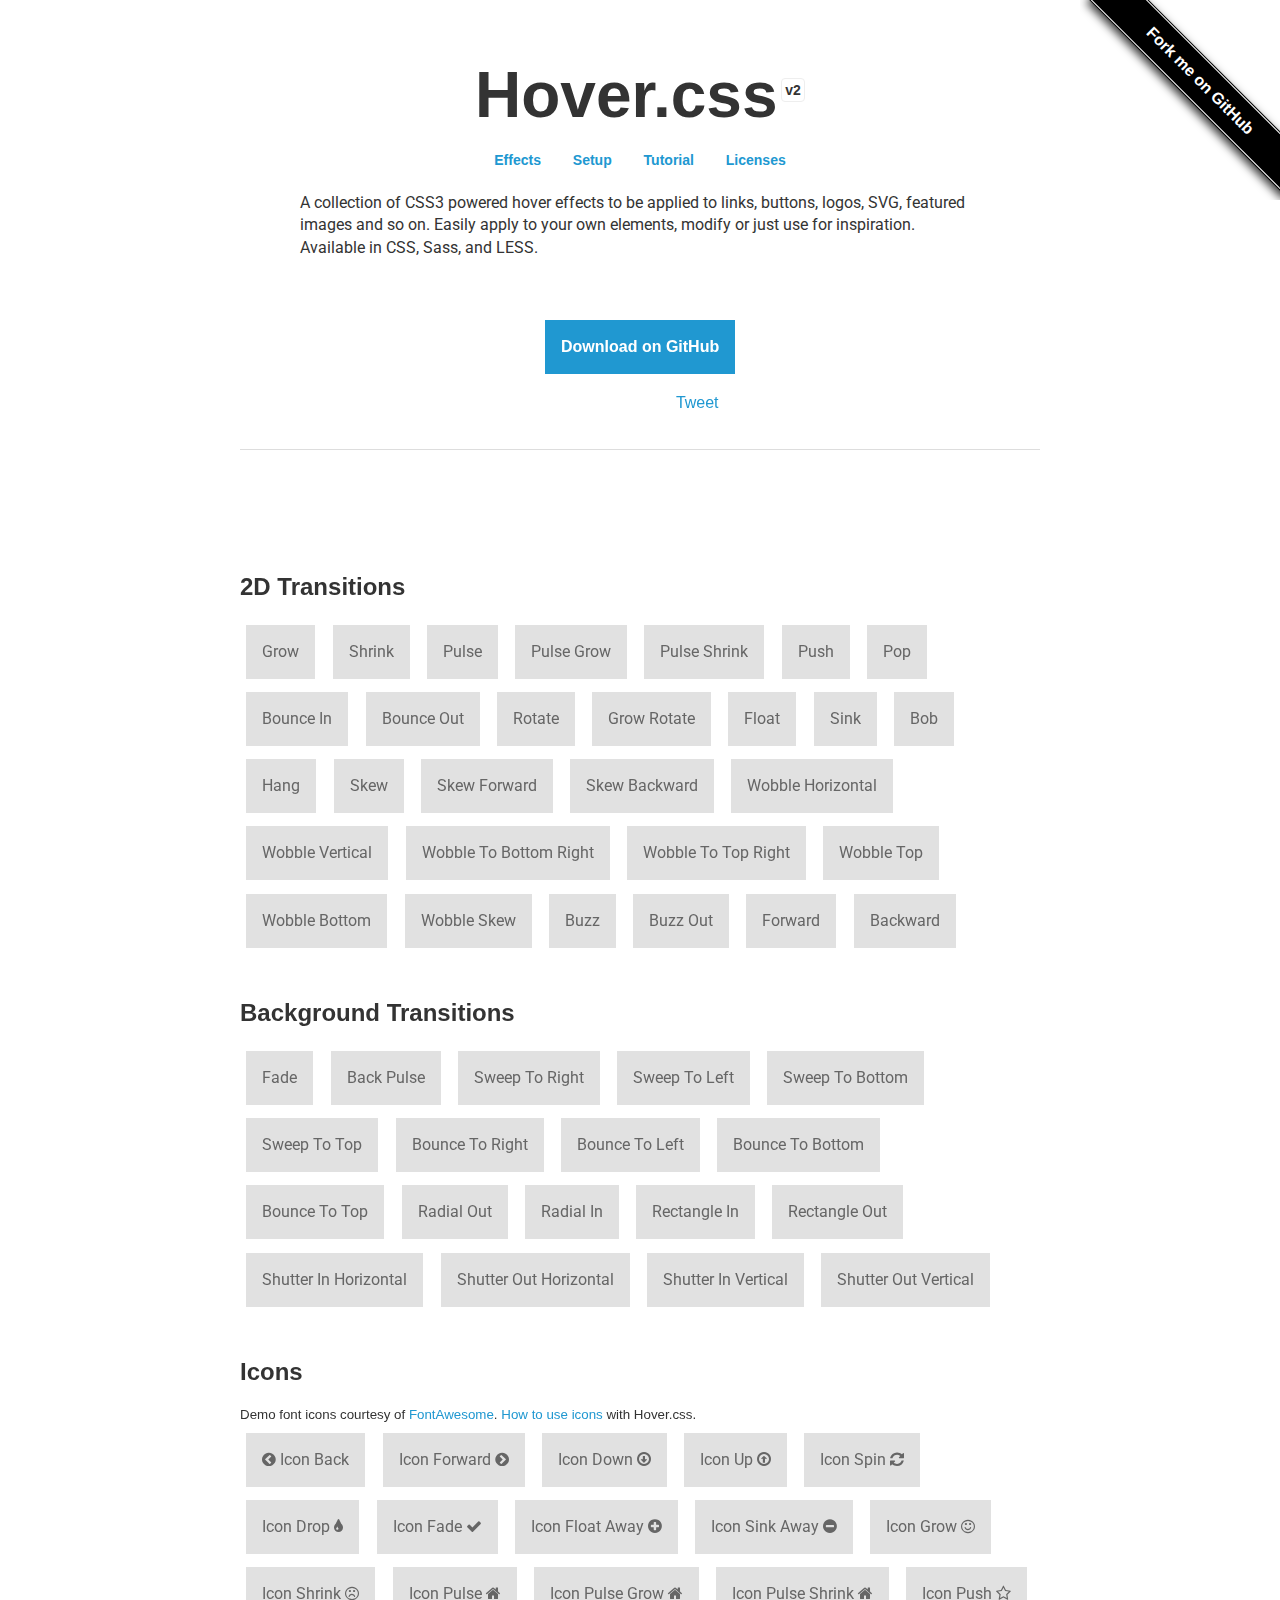
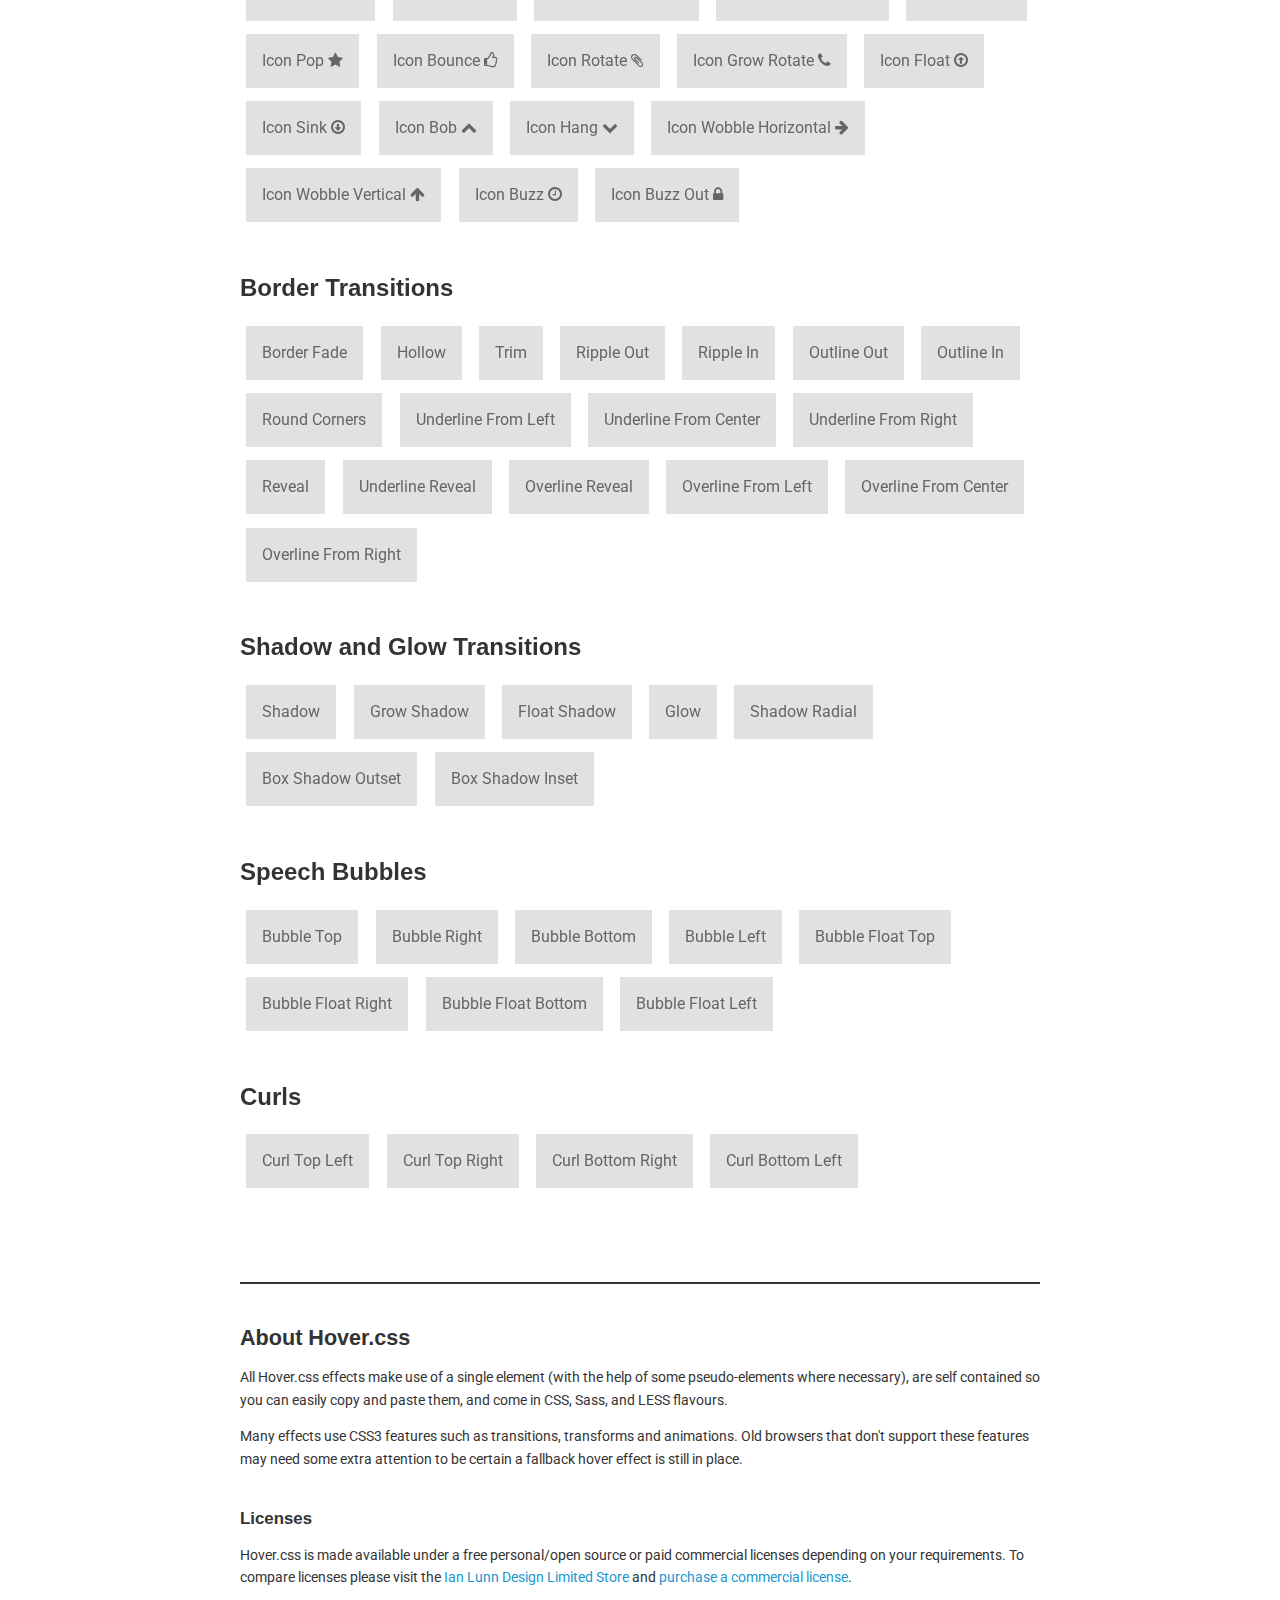
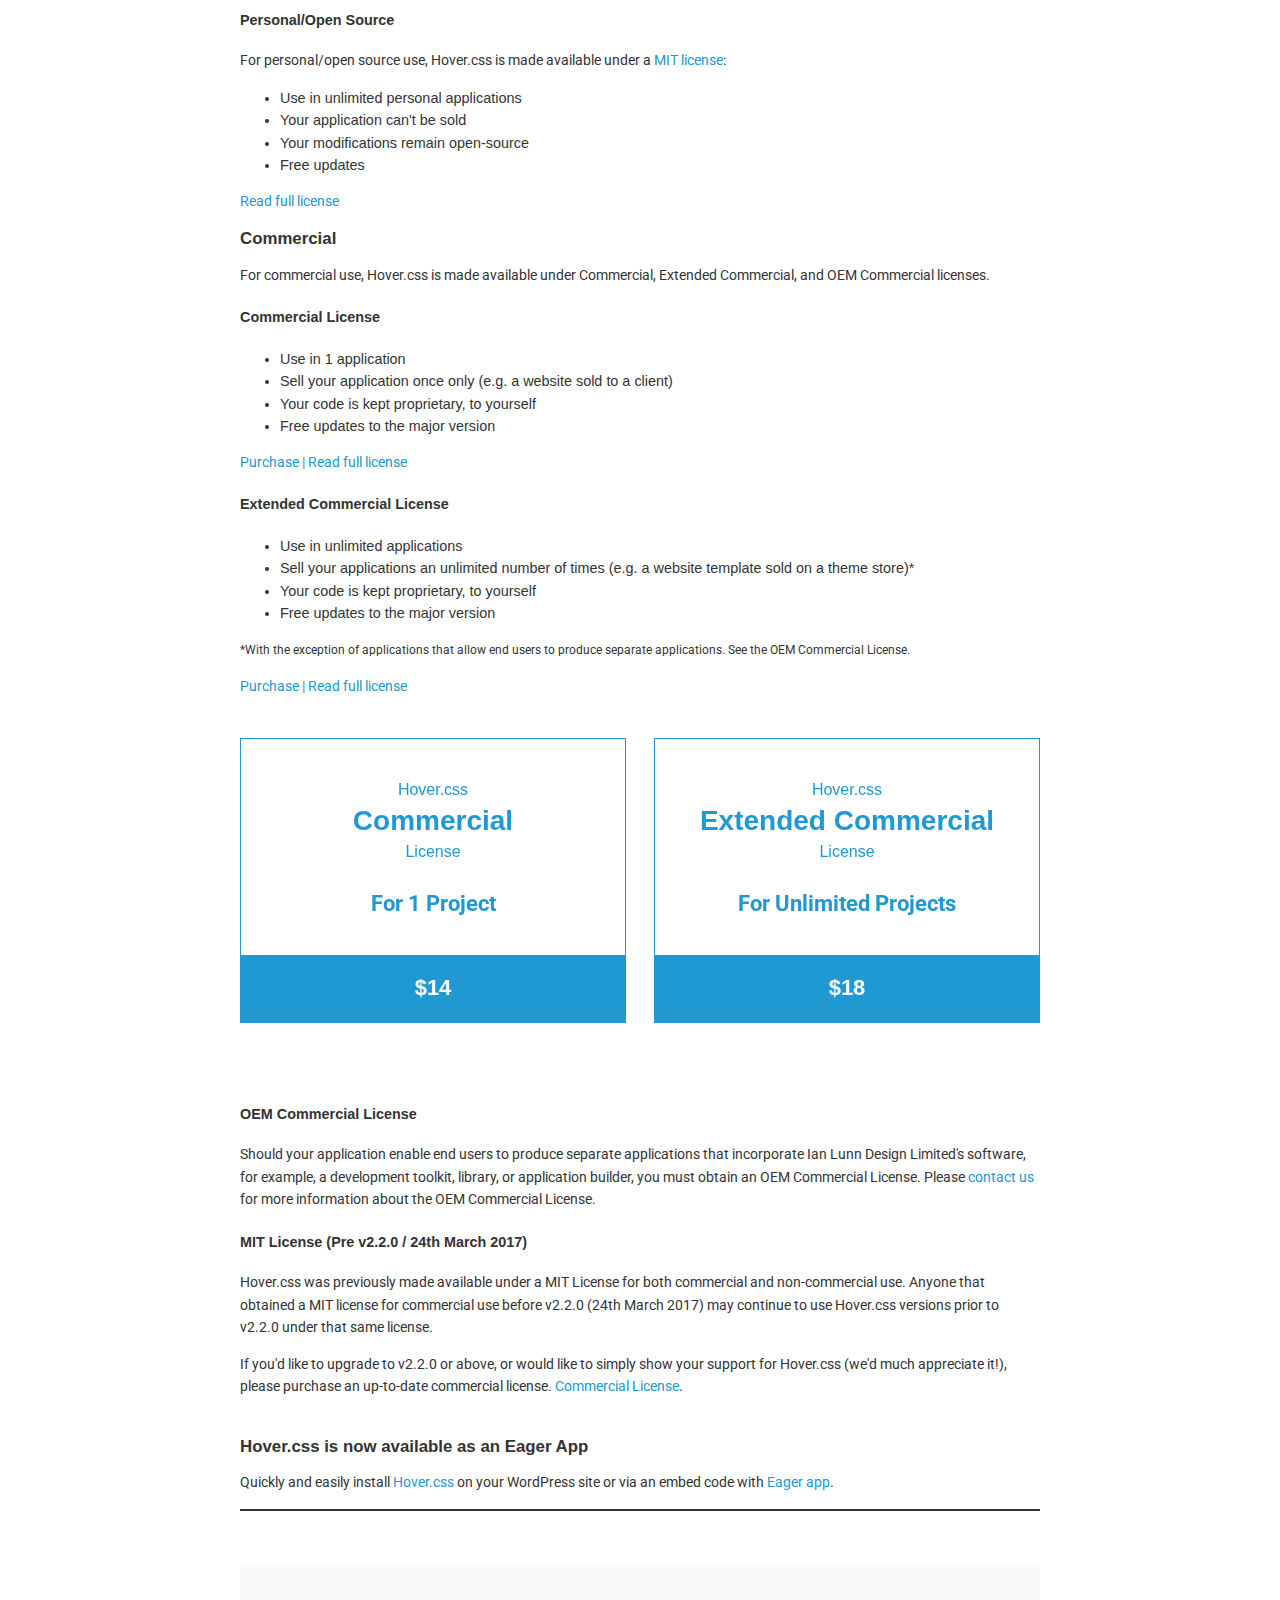
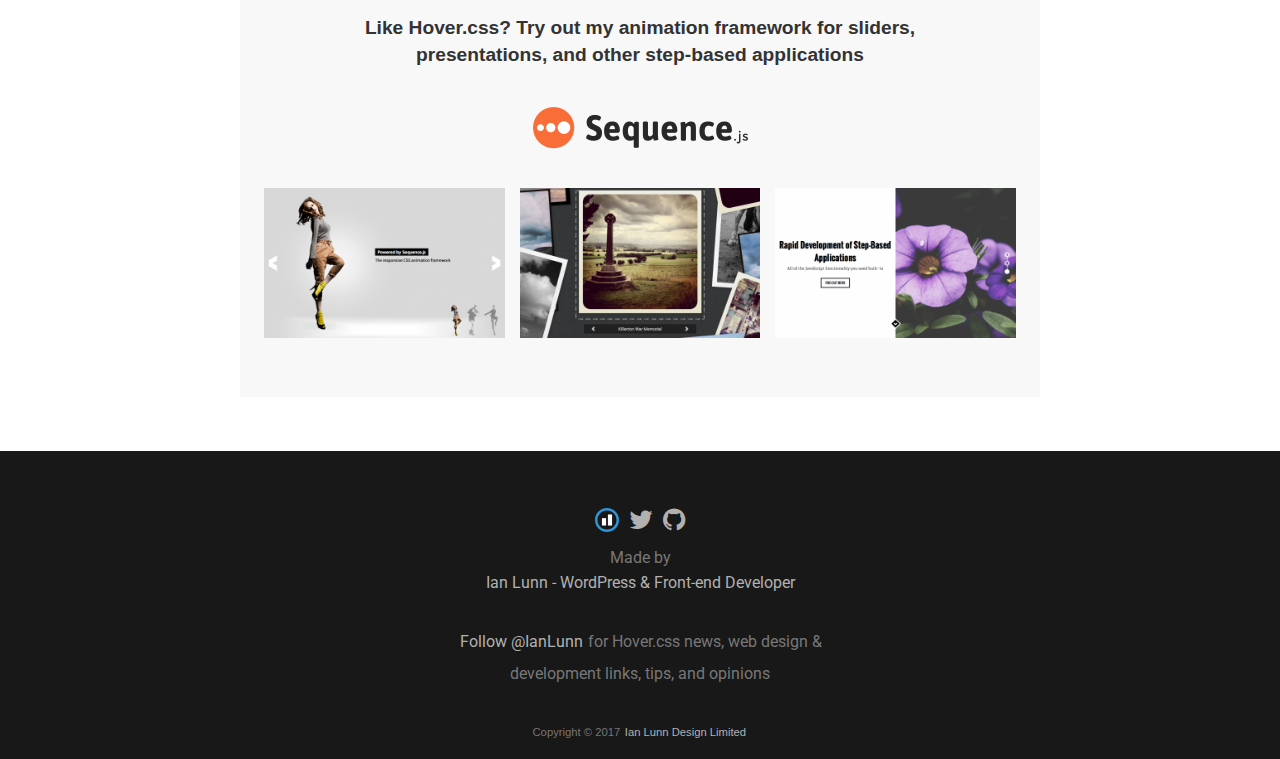
<file: static/Hover/index.html>
<!DOCTYPE html>
<html lang="en">
	<head>
		<meta charset="utf-8">
		<meta property="og:image" content="https://ianlunn.github.io/Hover/hover.jpg" />
		<meta property="og:site_name" content="Hover.css"/>
		<meta property="og:title" content="Hover.css - A collection of CSS3 powered hover effects" />
		<title>Hover.css - A collection of CSS3 powered hover effects</title>
		<link href="css/demo-page.css" rel="stylesheet" media="all">
		<link href="css/hover.css" rel="stylesheet" media="all">
		<link href="https://maxcdn.bootstrapcdn.com/font-awesome/4.2.0/css/font-awesome.min.css" rel="stylesheet" media="all">
	</head>
	<body>

		<!--[if lt IE 10]>
		<p class="browsehappy">You are using an <strong>outdated</strong> browser. Please <a href="https://browsehappy.com/">upgrade your browser</a> to improve your experience.</p>
		<![endif]-->

		<div class="main">
			<span id="forkongithub"><a href="https://github.com/IanLunn/Hover">Fork me on GitHub</a></span>

			<h1>Hover.css <a href="https://github.com/IanLunn/Hover/releases" class="sup" title="View release history">v2</a></h1>

			<nav>
				<ul>
					<li><a href="#effects" title="Effects">Effects</a></li>
					<li><a href="https://github.com/IanLunn/Hover/blob/master/README.md#hovercss" title="Setup">Setup</a></li>
					<li><a href="https://ianlunn.co.uk/articles/hover-css-tutorial-introduction/" title="hover.css Tutorial and Introduction">Tutorial</a></li>
					<li><a href="#licenses" title="Licenses">Licenses</a></li>
				</ul>
			</nav>

			<p class="intro">A collection of CSS3 powered hover effects to be applied to links, buttons, logos, SVG, featured images and so on. Easily apply to your own elements, modify or just use for inspiration. Available in CSS, Sass, and LESS.</p>

			<div class="download aligncenter">
				<a class="button cta hvr-float-shadow" href="https://github.com/IanLunn/Hover">Download on GitHub</a>
			</div>

			<div class="social aligncenter">
				<div class="social-button">
					<iframe src="https://ghbtns.com/github-btn.html?user=IanLunn&repo=Hover&type=watch&count=true" allowtransparency="true" frameborder="0" scrolling="0" width="110" height="20"></iframe>
				</div>

				<div class="social-button">
					<a href="https://twitter.com/share" class="twitter-share-button" data-related="IanLunn" data-dnt="true">Tweet</a>
				</div>
			</div>

			<hr />
			<br />

			<script async type="text/javascript" src="//cdn.carbonads.com/carbon.js?serve=CKYIE23M&placement=ianlunncouk" id="_carbonads_js"></script>

			<div id="effects" class="effects">

				<h2>2D Transitions</h2>

				<a href="#" class="hvr-grow">Grow</a>
				<a href="#" class="hvr-shrink">Shrink</a>
				<a href="#" class="hvr-pulse">Pulse</a>
				<a href="#" class="hvr-pulse-grow">Pulse Grow</a>
				<a href="#" class="hvr-pulse-shrink">Pulse Shrink</a>
				<a href="#" class="hvr-push">Push</a>
				<a href="#" class="hvr-pop">Pop</a>
				<a href="#" class="hvr-bounce-in">Bounce In</a>
				<a href="#" class="hvr-bounce-out">Bounce Out</a>
				<a href="#" class="hvr-rotate">Rotate</a>
				<a href="#" class="hvr-grow-rotate">Grow Rotate</a>
				<a href="#" class="hvr-float">Float</a>
				<a href="#" class="hvr-sink">Sink</a>
				<a href="#" class="hvr-bob">Bob</a>
				<a href="#" class="hvr-hang">Hang</a>
				<a href="#" class="hvr-skew">Skew</a>
				<a href="#" class="hvr-skew-forward">Skew Forward</a>
				<a href="#" class="hvr-skew-backward">Skew Backward</a>
				<a href="#" class="hvr-wobble-horizontal">Wobble Horizontal</a>
				<a href="#" class="hvr-wobble-vertical">Wobble Vertical</a>
				<a href="#" class="hvr-wobble-to-bottom-right">Wobble To Bottom Right</a>
				<a href="#" class="hvr-wobble-to-top-right">Wobble To Top Right</a>
				<a href="#" class="hvr-wobble-top">Wobble Top</a>
				<a href="#" class="hvr-wobble-bottom">Wobble Bottom</a>
				<a href="#" class="hvr-wobble-skew">Wobble Skew</a>
				<a href="#" class="hvr-buzz">Buzz</a>
				<a href="#" class="hvr-buzz-out">Buzz Out</a>
				<a href="#" class="hvr-forward">Forward</a>
				<a href="#" class="hvr-backward">Backward</a>


				<h2>Background Transitions</h2>

				<a href="#" class="hvr-fade">Fade</a>
				<a href="#" class="hvr-back-pulse">Back Pulse</a>
				<a href="#" class="hvr-sweep-to-right">Sweep To Right</a>
				<a href="#" class="hvr-sweep-to-left">Sweep To Left</a>
				<a href="#" class="hvr-sweep-to-bottom">Sweep To Bottom</a>
				<a href="#" class="hvr-sweep-to-top">Sweep To Top</a>
				<a href="#" class="hvr-bounce-to-right">Bounce To Right</a>
				<a href="#" class="hvr-bounce-to-left">Bounce To Left</a>
				<a href="#" class="hvr-bounce-to-bottom">Bounce To Bottom</a>
				<a href="#" class="hvr-bounce-to-top">Bounce To Top</a>
				<a href="#" class="hvr-radial-out">Radial Out</a>
				<a href="#" class="hvr-radial-in">Radial In</a>
				<a href="#" class="hvr-rectangle-in">Rectangle In</a>
				<a href="#" class="hvr-rectangle-out">Rectangle Out</a>
				<a href="#" class="hvr-shutter-in-horizontal">Shutter In Horizontal</a>
				<a href="#" class="hvr-shutter-out-horizontal">Shutter Out Horizontal</a>
				<a href="#" class="hvr-shutter-in-vertical">Shutter In Vertical</a>
				<a href="#" class="hvr-shutter-out-vertical">Shutter Out Vertical</a>


				<h2>Icons</h2>

				<small>Demo font icons courtesy of <a href="https://fortawesome.github.io/Font-Awesome/">FontAwesome</a>. <a href="https://github.com/IanLunn/Hover/#using-icon-effects">How to use icons</a> with Hover.css.</small>

				<a href="#" class="hvr-icon-back">
					<i class="fa fa-chevron-circle-left hvr-icon"></i> Icon Back
				</a>
				<a href="#" class="hvr-icon-forward">
					Icon Forward
					<i class="fa fa-chevron-circle-right hvr-icon"></i>
				</a>
				<a href="#" class="hvr-icon-down">
					Icon Down <i class="fa fa-arrow-circle-o-down hvr-icon"></i>
				</a>
				<a href="#" class="hvr-icon-up">
					Icon Up <i class="fa fa-arrow-circle-o-up hvr-icon"></i>
				</a>
				<a href="#" class="hvr-icon-spin">
					Icon Spin <i class="fa fa-refresh hvr-icon"></i>
				</a>
				<a href="#" class="hvr-icon-drop">
					Icon Drop <i class="fa fa-tint hvr-icon"></i>
				</a>
				<a href="#" class="hvr-icon-fade">
					Icon Fade <i class="fa fa-check hvr-icon"></i>
				</a>
				<a href="#" class="hvr-icon-float-away">
					Icon Float Away <i class="fa fa-plus-circle hvr-icon"></i>
				</a>
				<a href="#" class="hvr-icon-sink-away">
					Icon Sink Away <i class="fa fa-minus-circle hvr-icon"></i>
				</a>
				<a href="#" class="hvr-icon-grow">
					Icon Grow <i class="fa fa-smile-o hvr-icon"></i>
				</a>
				<a href="#" class="hvr-icon-shrink">
					Icon Shrink <i class="fa fa-frown-o hvr-icon"></i>
				</a>
				<a href="#" class="hvr-icon-pulse">
					Icon Pulse <i class="fa fa-home hvr-icon"></i>
				</a>
				<a href="#" class="hvr-icon-pulse-grow">
					Icon Pulse Grow <i class="fa fa-home hvr-icon"></i>
				</a>
				<a href="#" class="hvr-icon-pulse-shrink">
					Icon Pulse Shrink <i class="fa fa-home hvr-icon"></i>
				</a>
				<a href="#" class="hvr-icon-push">
					Icon Push <i class="fa fa-star-o hvr-icon"></i>
				</a>
				<a href="#" class="hvr-icon-pop">
					Icon Pop <i class="fa fa-star hvr-icon"></i>
				</a>
				<a href="#" class="hvr-icon-bounce">
					Icon Bounce <i class="fa fa-thumbs-o-up hvr-icon"></i>
				</a>
				<a href="#" class="hvr-icon-rotate">
					Icon Rotate <i class="fa fa-paperclip hvr-icon"></i>
				</a>
				<a href="#" class="hvr-icon-grow-rotate">
					Icon Grow Rotate <i class="fa fa-phone hvr-icon"></i>
				</a>
				<a href="#" class="hvr-icon-float">
					Icon Float <i class="fa fa-arrow-circle-o-up hvr-icon"></i>
				</a>
				<a href="#" class="hvr-icon-sink">
					Icon Sink <i class="fa fa-arrow-circle-o-down hvr-icon"></i>
				</a>
				<a href="#" class="hvr-icon-bob">
					Icon Bob <i class="fa fa-chevron-up hvr-icon"></i>
				</a>
				<a href="#" class="hvr-icon-hang">
					Icon Hang <i class="fa fa-chevron-down hvr-icon"></i>
				</a>
				<a href="#" class="hvr-icon-wobble-horizontal">
					Icon Wobble Horizontal <i class="fa fa-arrow-right hvr-icon"></i>
				</a>
				<a href="#" class="hvr-icon-wobble-vertical">
					Icon Wobble Vertical <i class="fa fa-arrow-up hvr-icon"></i>
				</a>
				<a href="#" class="hvr-icon-buzz">
					Icon Buzz <i class="fa fa-clock-o hvr-icon"></i>
				</a>
				<a href="#" class="hvr-icon-buzz-out">
					Icon Buzz Out <i class="fa fa-lock hvr-icon"></i>
				</a>


				<h2>Border Transitions</h2>

				<a href="#" class="hvr-border-fade">Border Fade</a>
				<a href="#" class="hvr-hollow">Hollow</a>
				<a href="#" class="hvr-trim">Trim</a>
				<a href="#" class="hvr-ripple-out">Ripple Out</a>
				<a href="#" class="hvr-ripple-in">Ripple In</a>
				<a href="#" class="hvr-outline-out">Outline Out</a>
				<a href="#" class="hvr-outline-in">Outline In</a>
				<a href="#" class="hvr-round-corners">Round Corners</a>
				<a href="#" class="hvr-underline-from-left">Underline From Left</a>
				<a href="#" class="hvr-underline-from-center">Underline From Center</a>
				<a href="#" class="hvr-underline-from-right">Underline From Right</a>
				<a href="#" class="hvr-reveal">Reveal</a>
				<a href="#" class="hvr-underline-reveal">Underline Reveal</a>
				<a href="#" class="hvr-overline-reveal">Overline Reveal</a>
				<a href="#" class="hvr-overline-from-left">Overline From Left</a>
				<a href="#" class="hvr-overline-from-center">Overline From Center</a>
				<a href="#" class="hvr-overline-from-right">Overline From Right</a>


				<h2>Shadow and Glow Transitions</h2>

				<a href="#" class="hvr-shadow">Shadow</a>
				<a href="#" class="hvr-grow-shadow">Grow Shadow</a>
				<a href="#" class="hvr-float-shadow">Float Shadow</a>
				<a href="#" class="hvr-glow">Glow</a>
				<a href="#" class="hvr-shadow-radial">Shadow Radial</a>
				<a href="#" class="hvr-box-shadow-outset">Box Shadow Outset</a>
				<a href="#" class="hvr-box-shadow-inset">Box Shadow Inset</a>


				<h2>Speech Bubbles</h2>

				<a href="#" class="hvr-bubble-top">Bubble Top</a>
				<a href="#" class="hvr-bubble-right">Bubble Right</a>
				<a href="#" class="hvr-bubble-bottom">Bubble Bottom</a>
				<a href="#" class="hvr-bubble-left">Bubble Left</a>
				<a href="#" class="hvr-bubble-float-top">Bubble Float Top</a>
				<a href="#" class="hvr-bubble-float-right">Bubble Float Right</a>
				<a href="#" class="hvr-bubble-float-bottom">Bubble Float Bottom</a>
				<a href="#" class="hvr-bubble-float-left">Bubble Float Left</a>


				<h2>Curls</h2>

				<a href="#" class="hvr-curl-top-left">Curl Top Left</a>
				<a href="#" class="hvr-curl-top-right">Curl Top Right</a>
				<a href="#" class="hvr-curl-bottom-right">Curl Bottom Right</a>
				<a href="#" class="hvr-curl-bottom-left">Curl Bottom Left</a>
			</div>


			<div class="footer">
				<div class="about">
					<h2>About Hover.css</h2>

					<p>All Hover.css effects make use of a single element (with the help of some pseudo-elements where necessary), are self contained so you can easily copy and paste them, and come in CSS, Sass, and LESS flavours.</p>

					<p>Many effects use CSS3 features such as transitions, transforms and animations. Old browsers that don't support these features may need some extra attention to be certain a fallback hover effect is still in place.</p>

					<br />
					<h3 id="licenses">Licenses</h3>

					<p>Hover.css is made available under a free personal/open source or paid commercial licenses depending on your requirements. To compare licenses please visit the <a href="https://ianlunn.co.uk/store/licenses/">Ian Lunn Design Limited Store</a> and <a href="https://ianlunn.co.uk/store/hover-css/">purchase a commercial license</a>.</p>

					<h4 id="personal">Personal/Open Source</h4>

					<p>For personal/open source use, Hover.css is made available under a <a href="https://opensource.org/licenses/MIT">MIT license</a>:</p>

					<ul>
						<li>Use in unlimited personal applications</li>
						<li>Your application can't be sold</li>
						<li>Your modifications remain open-source</li>
						<li>Free updates</li>
					</ul>

					<p><a href="https://ianlunn.co.uk/store/licenses/personal/">Read full license</a></p>

					<h3 id="commercial-licenses">Commercial</h3>

					<p>For commercial use, Hover.css is made available under Commercial, Extended Commercial, and OEM Commercial licenses.</p>

					<h4 id="commercial">Commercial License</h4>

					<ul>
						<li>Use in 1 application</li>
						<li>Sell your application once only (e.g. a website sold to a client)</li>
						<li>Your code is kept proprietary, to yourself</li>
						<li>Free updates to the major version</li>
					</ul>

					<p><a href="https://ianlunn.co.uk/store/hover-css/?attribute_pa_licenses=commercial">Purchase<a/> | <a href="https://ianlunn.co.uk/store/licenses/commercial/">Read full license</a></p>

					<h4 id="extended-commercial">Extended Commercial License</h4>

					<ul>
						<li>Use in unlimited applications</li>
						<li>Sell your applications an unlimited number of times (e.g. a website template sold on a theme store)*</li>
						<li>Your code is kept proprietary, to yourself</li>
						<li>Free updates to the major version</li>
					</ul>

					<p><small>*With the exception of applications that allow end users to produce separate applications. See the OEM Commercial License.</small></p>

					<p><a href="https://ianlunn.co.uk/store/hover-css/?attribute_pa_licenses=extended-commercial">Purchase<a/> | <a href="https://ianlunn.co.uk/store/licenses/extended-commercial/">Read full license</a></p>

					<div class="licenses">
						<a target="_blank" href="https://ianlunn.co.uk/store/hover-css/?attribute_pa_licenses=commercial" title="Commercial License" class="license hvr-float">
							<div class="license__content">
								<h5 class="license__title"><div>Hover.css</div> Commercial <div>License</div></h5>
								<p class="license__desc">For 1 Project</p>
							</div>
							<span class="license__button button cta">$14</span>
						</a>

						<a target="_blank" href="https://ianlunn.co.uk/store/hover-css/?attribute_pa_licenses=extended-commercial" title="Extended Commercial License" class="license hvr-float">
							<div class="license__content">
								<h5 class="license__title"><div>Hover.css</div> Extended Commercial <div>License</div></h5>
								<p class="license__desc">For Unlimited Projects</p>
							</div>
							<span class="license__button button cta">$18</span>
						</a>
					</div>

					<h4 id="oem-commercial">OEM Commercial License</h4>

					<p>Should your application enable end users to produce separate applications that incorporate Ian Lunn Design Limited's software, for example, a development toolkit, library, or application builder, you must obtain an OEM Commercial License. Please <a href="https://ianlunn.co.uk/contact/">contact us</a> for more information about the OEM Commercial License.</p>

					<h4>MIT License (Pre v2.2.0 / 24th March 2017)</h4>
					<p>Hover.css was previously made available under a MIT License for both commercial and non-commercial use. Anyone that obtained a MIT license for commercial use before v2.2.0 (24th March 2017) may continue to use Hover.css versions prior to v2.2.0 under that same license.</p>

					<p>If you'd like to upgrade to v2.2.0 or above, or would like to simply show your support for Hover.css (we'd much appreciate it!), please purchase an up-to-date commercial license. <a href="https://ianlunn.co.uk/store/hover-css/?attribute_pa_licenses=commercial" title="Commercial License">Commercial License</a>.</p>

					<br />
					<h3>Hover.css is now available as an Eager App</h3>
					<p>Quickly and easily install <a href="https://eager.io/app/AN_LdP2tOk0f">Hover.css</a> on your WordPress site or via an embed code with <a href="https://eager.io/">Eager app</a>.</p>
				</div>
			</div>

			<div class="ad">
				<h2>Like Hover.css? Try out my animation framework for sliders,<br /> presentations, and other step-based applications</h2>

				<a class="ad__logo" href="https://www.sequencejs.com/" title="Learn more about Sequence.js">
					<img src="sequence-logo.png" alt="Sequence.js" />
				</a>

				<div class="ad__preview">
					<a href="https://www.sequencejs.com/" title="Learn more about Sequence.js"><img src="modern-slide-in.png" /></a> <a class="second" href="https://www.sequencejs.com/" title="Learn more about Sequence.js"><img src="photo-stack.png" /></a> <a href="https://www.sequencejs.com/" title="Learn more about Sequence.js"><img src="two-up.png" /></a>
				</div>
			</div>

		</div>

		<div class="made-by group">
			<ul>
				<li>
					<!-- "IL" logo Copyright (c) Ian Lunn Design Limited 2017 -->
					<a cass="icon__ild" href="https://ianlunn.co.uk/" title="Ian Lunn - WordPress &amp; Front End Developer" target="_blank" class="ild-ident">
						<svg class="" onmouseenter="el=this;el.classList.add('active');setTimeout(function(){el.classList.remove('active')},600);" xmlns="https://www.w3.org/2000/svg" width="24" height="30" viewBox="0 0 52 52">
							<g class="circle-holder">
								<path class="circle" fill="#2E96D6" d="M5.4 26c0-11.4 9.2-20.6 20.6-20.6s20.6 9.2 20.6 20.6c0 11.4-9.2 20.6-20.6 20.6s-20.6-9.2-20.6-20.6zm-5.4 0c0 14.4 11.6 26 26 26s26-11.6 26-26-11.6-26-26-26-26 11.6-26 26z"></path>
							</g>
							<path class="i" fill="#fff" d="M15 22h9v16h-9v-16z"></path>
							<path class="l" fill="#fff" d="M28 14h9v24h-9v-24z"></path>
						</svg>
					</a>
				</li>
				<li><a class="icon__twitter" href="https://twitter.com/IanLunn/" title="Ian Lunn on Twitter" target="_blank"><i class="fa fa-twitter"></i></a></li>
				<li><a class="icon__github" href="https://github.com/IanLunn/Hover/" title="Hover.css on GitHub" target="_blank"><i class="fa fa-github"></i></a></li>
			</ul>
			<p>Made by<br /><a href="https://ianlunn.co.uk/" title="Ian Lunn - WordPress &amp; Front End Developer" target="_blank">Ian Lunn - WordPress &amp; Front-end Developer</a></p>

			<p class="follow"><a href="https://twitter.com/IanLunn" class="twitter-follow-button" data-show-count="false" data-dnt="true" data-size="large">Follow @IanLunn</a> for Hover.css news, web design &amp;<br /> development links, tips, and opinions</p>
			<small>Copyright &copy; 2017 <a href="https://ianlunn.co.uk/" title="Ian Lunn - WordPress &amp; Front End Developer" target="_blank">Ian Lunn Design Limited</a></small>
		</div>

		<script>
			/**
			 * Used to demonstrate Hover.css only. Not required when adding
			 * Hover.css to your own pages. Prevents a link from being
			 * navigated and gaining focus.
			 */
			var effects = document.querySelectorAll('.effects')[0];

			effects.addEventListener('click', function(e) {

				if (e.target.className.indexOf('hvr') > -1) {
					e.preventDefault();
					e.target.blur();

				}
			});
		</script>

		<script>!function(d,s,id){var js,fjs=d.getElementsByTagName(s)[0],p=/^https:/.test(d.location)?'http':'https';if(!d.getElementById(id)){js=d.createElement(s);js.id=id;js.src=p+'://platform.twitter.com/widgets.js';fjs.parentNode.insertBefore(js,fjs);}}(document, 'script', 'twitter-wjs');</script>

		<script>
		  (function(i,s,o,g,r,a,m){i['GoogleAnalyticsObject']=r;i[r]=i[r]||function(){
		  (i[r].q=i[r].q||[]).push(arguments)},i[r].l=1*new Date();a=s.createElement(o),
		  m=s.getElementsByTagName(o)[0];a.async=1;a.src=g;m.parentNode.insertBefore(a,m)
		  })(window,document,'script','//www.google-analytics.com/analytics.js','ga');

		  ga('create', 'UA-11991680-4', 'ianlunn.github.io');
		  ga('send', 'pageview');
		</script>
	</body>
</html>
</file>
<file: static/Hover/css/demo-page.css>
/*
 * Hover.css - Demo Page
 * Author: Ian Lunn @IanLunn
 * Author URL: http://ianlunn.co.uk/
 * Github: https://github.com/IanLunn/Hover
 * Hover.css Copyright Ian Lunn 2017.
 */

/**
 * The following are default styles for the demo page,
 * you don't need to include these on your own site.
 */

@import url(http://fonts.googleapis.com/css?family=Roboto);

body {
  margin: 0;
  padding: 40px 0 0 0;
  font-family: sans-serif;
  color: #333;
  line-height: 140%;
}

hr {
  margin-top: 2em;
  background-color: #ddd;
  border: none;
  height: 1px;
}


nav ul {
  margin: 0;
  padding: 0;
  text-align: center;
  font-size: .875em;
  font-weight: 700;
}
nav li {
  list-style: none;
  display: block;
  margin-left: 1em;
  margin-right: 1em;
}
@media only screen and (min-width: 768px) {
  nav li {
    display: inline-block;
  }
}

.sep {
  color: #ddd;
  margin: 0 4px;
}

#carbonads {
  --width: 180px;
  --font-size: 14px;
}

#carbonads {
  font-family: -apple-system, BlinkMacSystemFont, "Segoe UI", Roboto, Oxygen-Sans, Ubuntu, Cantarell, "Helvetica Neue", Helvetica, Arial, sans-serif;
  display: block;
  overflow: hidden;
  margin: 0 auto;
  margin-bottom: 20px;
  max-width: var(--width);
  border-radius: 4px;
  text-align: center;
  box-shadow: 0 0 0 1px hsla(0, 0%, 0%, .1);
  background-color: hsl(0, 0%, 98%);
  font-size: var(--font-size);
  line-height: 1.5;
}

#carbonads a {
  color: inherit;
  text-decoration: none;
}

#carbonads a:hover {
  color: inherit;
}

#carbonads span {
  position: relative;
  display: block;
  overflow: hidden;
}

.carbon-img {
  display: block;
  margin-bottom: 8px;
  max-width: var(--width);
  line-height: 1;
}

.carbon-img img {
  display: block;
  margin: 0 auto;
  max-width: var(--width) !important;
  width: var(--width);
  height: auto;
}

.carbon-text {
  display: block;
  padding: 0 1em 8px;
}

.carbon-poweredby {
  display: block;
  padding: 10px var(--font-size);
  background: repeating-linear-gradient(-45deg, transparent, transparent 5px, hsla(0, 0%, 0%, .025) 5px, hsla(0, 0%, 0%, .025) 10px) hsla(203, 11%, 95%, .4);
  text-transform: uppercase;
  letter-spacing: .5px;
  font-weight: 600;
  font-size: 9px;
  line-height: 0;
}

@media only screen and (min-width: 320px) and (max-width: 759px) {
  #carbonads {
    float: none;
    margin: 0 auto;
    max-width: 330px;
  }
  #carbonads span {
    position: relative;
  }
  #carbonads > span {
    max-width: none;
  }
  .carbon-img {
    float: left;
    margin: 0;
  }

  .carbon-img img {
    max-width: 130px !important;
  }
  .carbon-text {
    float: left;
    margin-bottom: 0;
    padding: 8px 20px;
    text-align: left;
    max-width: calc(100% - 130px - 3em);
  }
  .carbon-poweredby {
    left: 130px;
    bottom: 0;
    display: block;
    width: 100%;
  }
}

.main {
  max-width: 800px;
  margin: 0 auto;
  padding: 0 20px;
}

.browsehappy {
    position: absolute;
    top: 0;
    right: 0;
    left: 0;
    padding: 1em;
    background: black;
    color: white;
    text-align: center;
}

img {
  border: none;
}

small {
    display: block;
}

p,
[class^="hvr-"] {
    font-family: 'Roboto', sans-serif;
}

[class^="hvr-"] {
  margin: .4em;
  padding: 1em;
  cursor: pointer;
  background: #e1e1e1;
  text-decoration: none;
  color: #666;
  /* Prevent highlight colour when element is tapped */
  -webkit-tap-highlight-color: rgba(0,0,0,0);

  /* Smooth fonts */
  -webkit-font-smoothing: antialiased;
	-moz-osx-font-smoothing: grayscale;
}

.aligncenter {
  text-align: center;
}

.sup {
    vertical-align: super;
    margin-left: -1em;
    padding: .21875em;
    line-height: 100%;
    font-size: .21875em;
    border: #eee solid 1px;
    border-radius: 4px;
    color: inherit;
}

.sup:hover {
    background: #eee;
}

a {
    color: #2098D1;
    text-decoration: none;
}

.footer a:hover,
.nav:hover {
    color: #207AD1;
}

.nav {
  display: inline-block;
  font-size: .8em;
}

.nav.hvr-icon-down,
.nav.hvr-icon-forward {
  padding-right: 1.2em;
}

.nav.hvr-icon-down::before,
.nav.hvr-icon-forward::before {
  right: 0;
}

.nav:hover,
.nav:focus,
.nav:active {
  text-decoration: none;
}

.intro {
  max-width: 680px;
  margin: 20px auto 0 auto;
}

.button.cta {
  display: inline-block;
  position: relative;
  margin: 1.2em 0 1em 0;
  padding: 1em;
  background: #2098D1;
  border: none;
  text-decoration: none;
  font-weight: 700;
  color: white;
}

.effects {
  margin-top: 6em;
}

h1 {
  text-align: center;
  font-size: 3em;
}

h2 {
  margin-top: 2em;
}

h3 {
  margin: 0;
}

.about {
  border-top: #333 solid 2px;
  border-bottom: #333 solid 2px;
}

.footer {
  overflow: hidden;
  width: auto;
  margin-top: 6em;
  font-size: .9em;
}

.footer a {
  text-decoration: none;
}

.credit {
  font-size: .8em;
  font-weight: normal;
}

.licenses {
  margin-top: 40px;
  margin-bottom: 60px;
}

.licenses:after {
  display: block;
  content: '';
  clear: both;
}

.license {
  display: block !important;
  margin-bottom: 20px;
  text-align: center;
  border: #2098D1 solid 1px;
}

.license:focus,
.license:hover {
  border-color: #207AD1;
}

.license:focus .button,
.license:hover .button {
  background-color: #207AD1;
  color: white;
}

.license__content {
  padding: 25px 10px;
}

.license__title {
  margin: 0;
  font-size: 28px;
  line-height: 1.4;
}

.license__title div {
  font-size: 16px;
  font-weight: 400;
}

.license__desc {
  margin-top: 30px;
  margin-bottom: 0;
  font-size: 22px;
  font-weight: 700;
}

.license__button.cta {
  display: block;
  margin: 0;
  font-size: 22px;
}

@media only screen and (min-width: 568px) {
  .license {
    width: 48%;
    float: left;
  }

  .license:nth-child(2) {
    float: right;
  }

  .license__content {
    padding: 40px 10px;
  }
}

.download {
  margin-top: 2.6em;
}

.social-button {
  display: inline-block;
  vertical-align: middle;
}

.twitter-follow-button {
    display: block;
    margin: 0 auto;
}

.follow {
    margin-bottom: 20px;
    line-height: 200%;
}

.made-by {
  display: block;
  margin-top: 3em;
  padding-top: 3em;
  padding-bottom: 1em;
  font-family: $fontFeature;
  font-size: 1.125em;
  text-align: center;
  line-height: 1.6;
  background: #181818;
  color: #777;
}

.made-by svg {
  display: block;
}

.made-by ul,
.made-by p {
  margin: 0;
  padding: 0;
}

.made-by ul {
  margin-bottom: .25em;
}

.made-by li {
  display: inline-block;
  vertical-align: middle;
  line-height: 1;
}

.made-by p {
  margin-top: .4em;
  font-size: .875em;
}

.made-by a {
  display: inline-block;
  padding: 0 .125em;
  color: #B1B1B1;
  transition-duration: .2s;
  transition-property: color;
}

.made-by a:focus,
.made-by a:hover {
  color: white;
}

.made-by i {
  font-size: 26px;
  height: 30px;
}

.made-by .follow {
  margin-top: 2em;
}

.made-by .follow iframe {
  display: block;
  margin-left: auto;
  margin-right: auto;
  margin-bottom: .5em;
}

.made-by small {
  display: block;
  margin-top: 3em;
  font-size: .625em;
}

@-webkit-keyframes circle {
  50% {
    -webkit-transform: scale(1.26923077);
    transform: scale(1.26923077);
  }
}

@keyframes circle {
  50% {
    transform: scale(1.26923077);
  }
}

@-webkit-keyframes initials {
  50% {
    -webkit-transform: translateY(-8px) translateZ(0);
    transform: translateY(-8px) translateZ(0);
  }
}

@keyframes initials {
  50% {
    transform: translateY(-8px) translateZ(0);
  }
}

.ild-ident {
  display: block;
}

.ild-ident svg {
  display: block;
  overflow: visible;
  transform: scale(1) translateZ(0);
}

.ild-ident .circle-holder {
  transform: translate(-7px, -7px);
}

.ild-ident .circle {
  transform: translate(7px, 7px);
}

.ild-ident .active .i {
  animation: initials .4s ease-in-out;
}

.ild-ident .active .l {
  animation: initials .4s .2s ease-in-out;
}

.ild-ident .active .circle {
  animation: circle .5s .1s ease-in-out;
}

#forkongithub {
    display: none;
}

#forkongithub a {
  background: #000;
  color: #fff;
  text-decoration: none;
  font-family: arial, sans-serif;
  text-align: center;
  font-weight: bold;
  padding: 5px 40px;
  font-size: 1rem;
  line-height: 2rem;
  position: relative;
  -webkit-transition: 0.5s;
  transition: 0.5s;
}

#forkongithub a:hover,
#forkongithub a:focus,
#forkongithub a:active {
  background: #2098D1;
  color: #fff;
}

#forkongithub a::before,
#forkongithub a::after {
  content: "";
  width: 100%;
  display: block;
  position: absolute;
  top: 1px;
  left: 0;
  height: 1px;
  background: #fff;
}

#forkongithub a::after {
  bottom: 1px;
  top: auto;
}

.ad {
  margin-top: 3.5em;
  padding: 3em 1.5em;
  background: #f8f8f8;
  text-align: center;
}

.ad h2 {
  margin: 0;
  margin-bottom: 2em;
  line-height: 1.4;
  font-size: 1.2em;
}

.ad a {
  display: inline-block;
  margin: 0 auto 2em auto;
}

.ad__preview {
  font-size: 0;
}

.ad__preview a {
  display: block;
  width: 75%;
}

.ad__preview img {
  width: 100%;
}

@media only screen and (min-width: 360px) {
  h1 {
    font-size: 4em;
  }
}

@media screen and (min-width: 640px) {
  #forkongithub {
    position: absolute;
    display: block;
    top: 0;
    right: 0;
    width: 200px;
    overflow: hidden;
    height: 200px;
  }

  #forkongithub a {
    width: 200px;
    position: absolute;
    top: 60px;
    right: -60px;
    -webkit-transform: rotate(45deg);
    -ms-transform: rotate(45deg);
    transform: rotate(45deg);
    box-shadow: 4px 4px 10px rgba(0,0,0,0.8);
  }

  .ad__preview a {
    display: inline-block;
    width: 32%;
  }

  .ad__preview .second {
    margin: 0 2%;
  }
}
</file>
